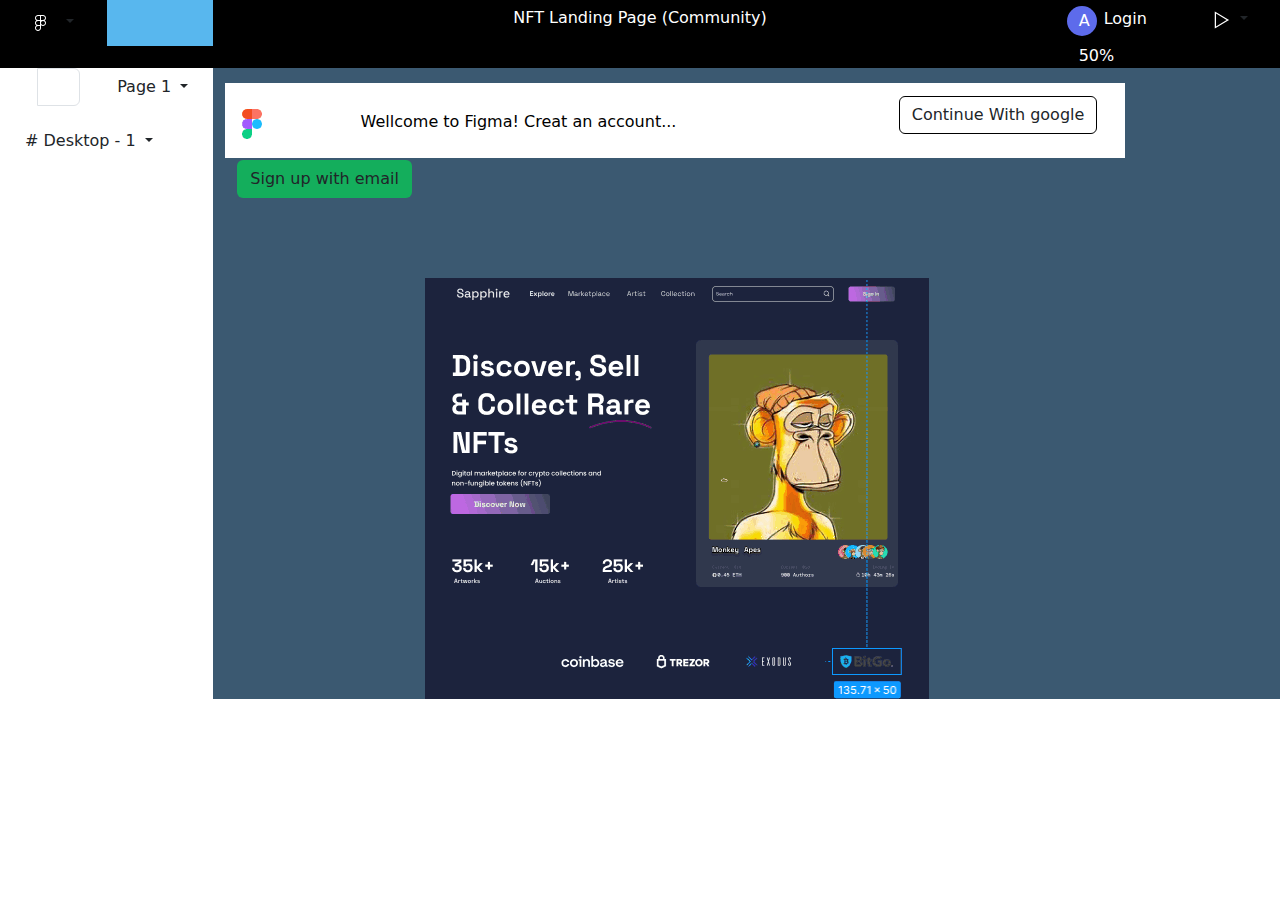
<file: HOAN THANH BAI TEST 3 CAU/CAU 3/index.html>
<!DOCTYPE html>
<html lang="en">
<head>
    <meta charset="UTF-8">
    <meta name="viewport" content="width=device-width, initial-scale=1.0">
    <title>Document</title>
    <link rel="stylesheet" href="css/bootstrap.min.css">
    <link rel="stylesheet" href="https://cdnjs.cloudflare.com/ajax/libs/font-awesome/6.5.2/css/all.min.css" integrity="sha512-SnH5WK+bZxgPHs44uWIX+LLJAJ9/2PkPKZ5QiAj6Ta86w+fsb2TkcmfRyVX3pBnMFcV7oQPJkl9QevSCWr3W6A==" crossorigin="anonymous" referrerpolicy="no-referrer" />
    <link rel="stylesheet" href="styles.css">
</head>
<body>
    <section class="myheader bg-black">
        <div class="container-fluid text-left">
            <div class="row align-items-start">
              <div class="col-2 text-white">
                <div class="row">
                    <div class="col">
                      <div class="dropdown">
                        <button type="button" class="btn dropdown-toggle" data-bs-toggle="dropdown">
                          <svg class="svg" xmlns="http://www.w3.org/2000/svg" width="32" height="32" viewBox="0 0 32 32"><path fill="#ffffff" fill-opacity="1" fill-rule="evenodd" stroke="none" d="M10 11c0-1.657 1.343-3 3-3h5c1.657 0 3 1.343 3 3 0 1.043-.533 1.963-1.341 2.5.808.537 1.341 1.457 1.341 2.5 0 1.657-1.343 3-3 3-.768 0-1.47-.289-2-.764V21c0 1.657-1.343 3-3 3-1.657 0-3-1.343-3-3 0-1.044.533-1.962 1.341-2.5C10.533 17.962 10 17.044 10 16c0-1.043.533-1.963 1.341-2.5C10.533 12.963 10 12.043 10 11zm3 2c-1.105 0-2-.895-2-2 0-1.105.895-2 2-2h2v4h-2zm2 1h-2c-1.105 0-2 .895-2 2 0 1.105.895 2 2 2h2v-4zm0 5h-2c-1.105 0-2 .895-2 2 0 1.105.895 2 2 2 1.105 0 2-.895 2-2v-2zm3-5c-1.105 0-2 .895-2 2 0 1.105.895 2 2 2 1.105 0 2-.895 2-2 0-1.105-.895-2-2-2zm0-1c1.105 0 2-.895 2-2 0-1.105-.895-2-2-2h-2v4h2z"></path></svg>
                          
                        </button>
                        <ul class="dropdown-menu">
                          <li><a class="dropdown-item" href="#">Link 1</a></li>
                        </ul>
                      </div>

                    </div>
                    <div class="col text-center" id="hand"><i class="fa-regular fa-hand"></i></div>
                </div>
              </div>
              <div class="col-8 text-center text-white" id="land">
                NFT Landing Page (Community)
              </div>
              <div class="col-2">
                <div class="row text-white" >
                  <div class="circle">A</div>
                  <div class="col" id="login">Login</div>
                  <div class="col"><div class="dropdown">
                    <button type="button" class="btn dropdown-toggle" data-bs-toggle="dropdown">
                      <svg class="svg" xmlns="http://www.w3.org/2000/svg" width="20" height="20" viewBox="0 0 16 16"><path fill="#ffffff" fill-opacity="1" fill-rule="evenodd" stroke="none" d="m3 1.117.757.454 10 6 .715.429-.715.429-10 6-.757.454V1.117zm1 1.766v10.234L12.528 8 4 2.883z"></path></svg>
                    </button>
                    <ul class="dropdown-menu">
                      <li><a class="dropdown-item" href="#">Link 1</a></li>
                      <li><a class="dropdown-item" href="#">Link 2</a></li>
                      <li><a class="dropdown-item" href="#">Link 3</a></li>
                    </ul>
                  </div></div>
                  <div class="col" id="size">50%</div>
                </div>

                
              </div>
            </div>
          </div>
    </section>
        
    <section class="mymain">
      <div class="container-fluid text-left">
        <div class="row">
          <div class="col-2">
            <div class="row">
              <div class="col"><div class="input-group mb-3">
                <button class="btn" type="button"><i class="fa-solid fa-magnifying-glass"></i></button>
                <input type="text" class="form-control" placeholder="">
              </div></div>
              <div class="col">
                <div class="dropdown">
                  <button type="button" class="btn dropdown-toggle" data-bs-toggle="dropdown">
                    Page 1
                  </button>
                  <ul class="dropdown-menu">
                    <li><a class="dropdown-item" href="#">page 1</a></li>
                  </ul>
                </div>
              </div>
            </div>
            <div class="row">
              <div class="dropdown">
                <button type="button" class="btn dropdown-toggle" data-bs-toggle="dropdown">
                  # Desktop - 1
                </button>
                <ul class="dropdown-menu">
                  <li><a class="dropdown-item" href="#"># Frame 17</a></li>
                  <li><a class="dropdown-item" href="#">T Supper Hot Drops</a></li>
                  <li><a class="dropdown-item" href="#">T NFT Marketplace</a></li>
                  <li><a class="dropdown-item" href="#">img-removebg-review (7)</a></li>
                  <li><a class="dropdown-item" href="#">img-removebg-review (13)</a></li>
                  <li><a class="dropdown-item" href="#">img-removebg-review (21)</a></li>
                  <li><a class="dropdown-item" href="#">T 25+</a></li>
                  <li><a class="dropdown-item" href="#"># Frame 2</a></li>
                  <li><a class="dropdown-item" href="#">T Artists</a></li>
                  <li><a class="dropdown-item" href="#"># Frame 3</a></li>
                </ul>
              </div>
            </div>
          </div>
          <div class="col-10" id="bgcol">
            <nav class="navbar sticky-top" id="sticky">
              <div class="container" >
                <a class="navbar-brand" href="#">
                  <img src="images/logo.png">
                </a>
                <a class="navbar-brand" href="#" id="well">Wellcome to Figma! Creat an account...</a>
                <a class="navbar-brand" href="#">
                  <div class="col-auto">
                    <button type="submit" class="btn mb-3" id="google">Continue With google</button>
                  </div>
                </a>
                <a class="navbar-brand" href="#">
                  <div class="col-auto">
                    <button type="submit" class="btn mb-3" id="sign">Sign up with email</button>
                  </div>

                </a>
              </div>
            </nav>
            <img src="images/khi.png" alt="Description of the image" class="styled-image">
          </div>
        </div>

      </div>

    </section>
      
    

    <script src="js/bootstrap.bundle.min.js"></script>
</body>
</html>
</file>
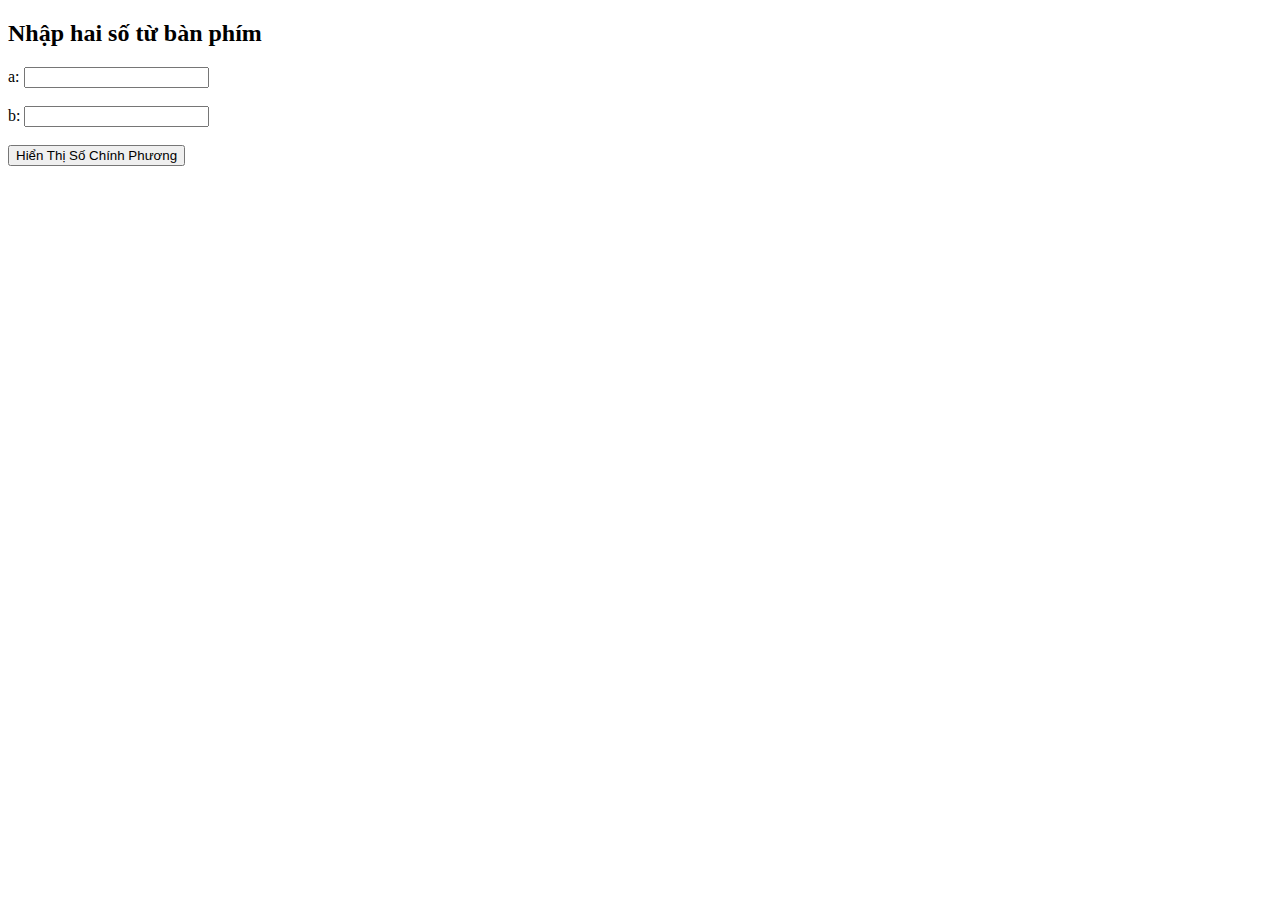
<file: HOAN THANH BAI TEST 3 CAU/CAU 1/timSoChiPhuong.html>
<!DOCTYPE html>
<html lang="en">
<head>
    <meta charset="UTF-8">
    <meta name="viewport" content="width=device-width, initial-scale=1.0">
    <title>Document</title>
</head>
<body>
    <h2>Nhập hai số từ bàn phím</h2>

<label>a:</label>
<input type="number" id="inputA">
<br><br>
<label>b:</label>
<input type="number" id="inputB">
<br><br>

<button onclick="timSoChinhPhuong()">Hiển Thị Số Chính Phương</button>

<p id="result"></p>

<script>
    function timSoChinhPhuong(){
        // get giá trị a từ input
        let a = document.getElementById('inputA').value;
        // get số b từ input
        let b = document.getElementById('inputB').value;
        // chuyển đổi gia trị từ string sang số
        a = Number(a);
        b = Number(b);
        // kiểm tra a, b có phải là số không?
        if (isNaN(a)||isNaN(b)) {
            alert('vui lòng nhập vào con số');
            return;
        }
        // tìm ra số nhỏ hơn trong hai số
        if (a>b) {
            let btam = a;
            a = b;
            b = btam;
        }
        // tạo ra một mảng để lưu trữ các số chính phương
        let listSoChinhPhuong = [];
        // logic tìm số chính phương trong khoảng từ a đến b

        for (let i=a; i<=b;i=i+1){
            if (Number.isInteger(Math.sqrt(i))) {
                listSoChinhPhuong.push(i);
            }
        }
        //console.log(listSoChinhPhuong)
        // hiển thị kết quả tra trang web
        if (listSoChinhPhuong.length>0){
            document.getElementById('result').innerHTML = "các số chính phương từ" + a +"đến" + b + " là: <br>" + listSoChinhPhuong.join(", ");

        } else document.getElementById('result').innerHTML = 'không có số chính phương nào!'


    }



</script>

    
</body>
</html>
</file>
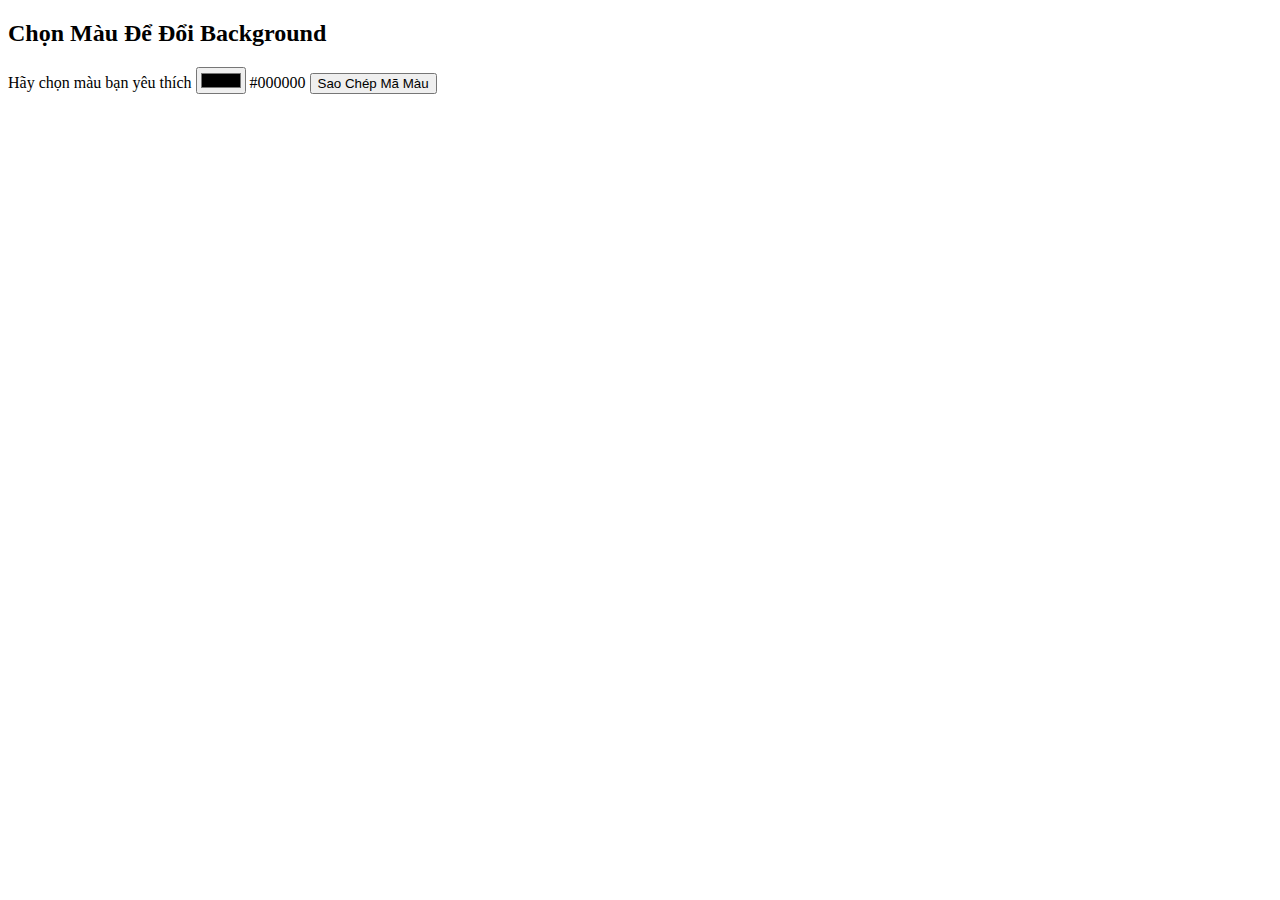
<file: HOAN THANH BAI TEST 3 CAU/CAU 2/pickBgCopyFixed.html>
<!DOCTYPE html>
<html lang="en">
<head>
    <meta charset="UTF-8">
    <meta name="viewport" content="width=device-width, initial-scale=1.0">
    <title>Pick Color</title>
</head>
<body>
    <div class = "a1">
        <h2> Chọn Màu Để Đổi Background</h2>
        <label> Hãy chọn màu bạn yêu thích</label>
        <input type="color" id="colorPick">
        <span id="selectColor">#000000</span>
        <button id="copyButton" onclick="copyColor()">Sao Chép Mã Màu</button>
    </div>
    <script>
        //lấy tham chiếu đến thẻ input color
        let colorPick = document.getElementById('colorPick');
        // lấy tham chiếu đến thẻ span ra hiển thị màu
        let selectColorSpan = document.getElementById('selectColor');
        // lấy tham chiếu đến Button copy màu
        let ccopyButton = document.getElementById('copyButton');

        //bắt sự kiện khi người dùng thay đổi màu 
        colorPick.addEventListener('input', function() {
            // lấy giá trị màu đã chọn
            let selectColor = colorPick.value;
            // hiển thị giá trị màu đã chọn lên trang
            selectColorSpan.textContent = selectColor;
            //console.log(selectColor);
            // thay đổi màu của body background
            document.body.style.backgroundColor = selectColor;

        }
    )
    // HÀM SAO CHÉP MÃ MÀU
    function copyColor(){
        // lấy giá trị màu đã chọn 
        let colorV = selectColorSpan.textContent; // đây đã là text màu rồi
        // tạo một thẻ textarea ẩn
        let tempTextarea = document.createElement('textarea');
        // thiết lập nội dung của textarea là giá trị của mã màu
        tempTextarea.value = colorV ;
        
        // thêm thẻ texraera vào body
        document.body.appendChild(tempTextarea);
        // chọn toàn bộ nội dung trong textarea 
        tempTextarea.select();
        // chép nội dung đã chọn vào clipboard
        document.execCommand('copy');
        // xoá thẻ textarea tạm
        document.body.removeChild(tempTextarea);
        // thôg báo copy thành công
        alert('Đã sao chép mã màu ' + colorV + ' vào clipboard.');

    }


    </script>
    
</body>
</html>
</file>
<file: HOAN THANH BAI TEST 3 CAU/CAU 3/styles.css>
#hand {
    background-color: rgb(88, 183, 238);
    padding-top: 7px;
}

#login {
    display: inline-block;
    width: 54px;
    height: 33px;
    
    padding-top: 7px;
    padding-left: 7px;
  
    text-align: left;
}
#land{
    padding-top: 6px;
}
#size{
    padding-top: 6px;
}

#sticky {
    width: 900px;
    height: 75px;
    margin-left: 0px;
    margin-top: 15px ;
    background-color: white;
}
#bgcol {
    background-color:#3b5971 ;
    
}
#google{
    
    border-color: black;
    margin-left: 129px;
    

}

#sign {
    background-color: #14ae5c;
    margin-right: 0px;

}

#well {
    padding-top: 2px;
    text-align: center;
    font-size: 16px;
    
}

.circle {
    display: inline-block;
    width: 30px; /* Độ rộng của hình tròn */
    height: 30px; /* Chiều cao của hình tròn */
    border-radius: 50%; /* Tạo hình tròn */
    background-color: rgb(93, 107, 235); /* Màu nền của hình tròn */
    color: #fff; /* Màu chữ */
    font-size: 16px; /* Kích cỡ chữ */
    text-align: center; /* Căn giữa chữ */
    line-height: 30px; /* Căn giữa theo chiều cao của hình tròn */
    margin-top: 6px;
}
.styled-image {
    width: auto;
    height: auto;
    margin-left: 200px;
    margin-top: 120px;


}
</file>
